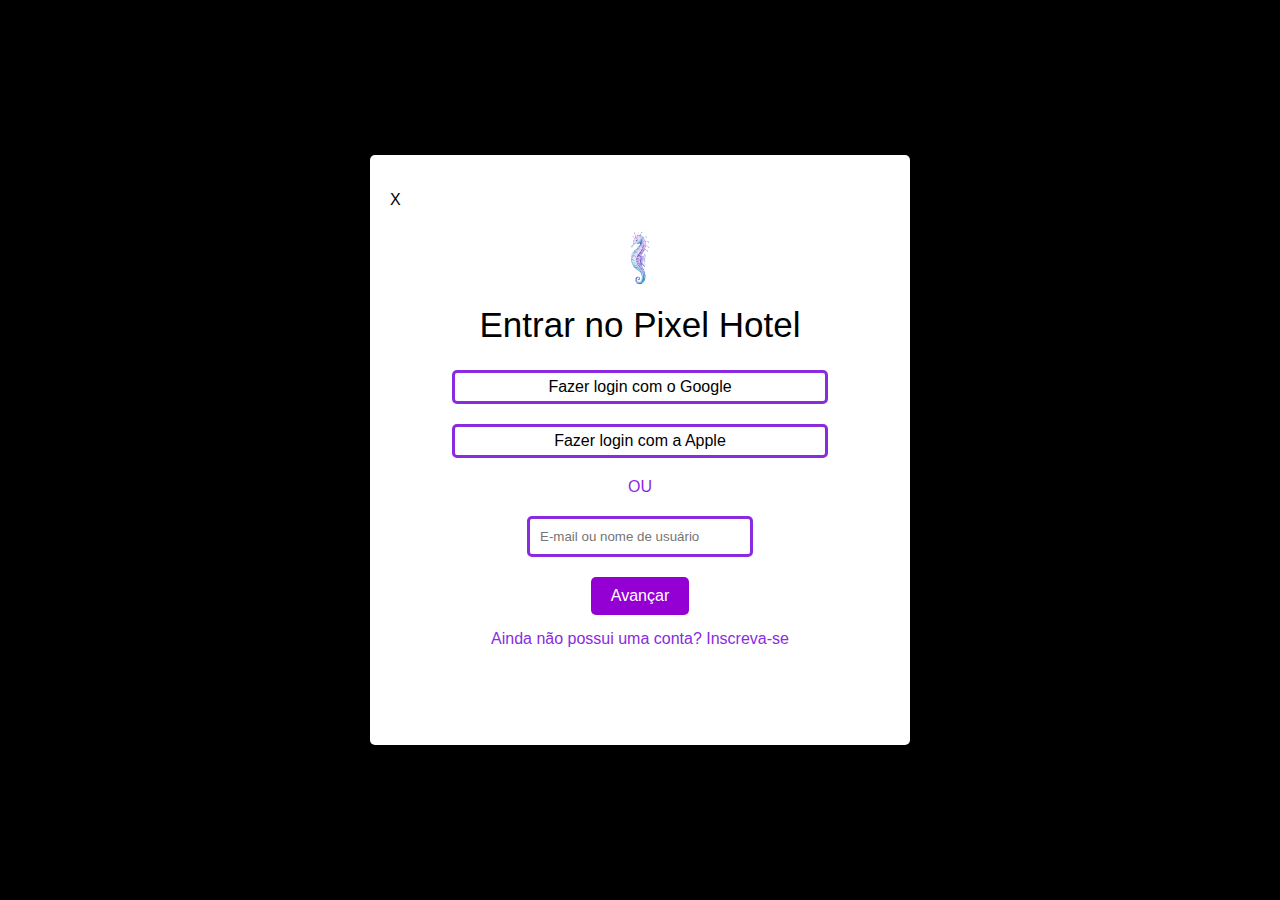
<file: index.html>
<!DOCTYPE html>
<html lang="pt-br">
<head>
    <meta charset="UTF-8">
    <meta name="viewport" content="width=device-width, initial-scale=1.0">
    <title>Login</title>
    <link rel="stylesheet" href="login.css">
</head>
<body>
    <div class="background"></div> 
    <div class="login-box">
      <p>X</p>
      <img src="img/logo.png" alt="Pixel Hotel Logo" class="logo">
      <h2>Entrar no Pixel Hotel</h2>
      <div class="login-options">
        <a href="#">Fazer login com o Google</a>
        <a href="#">Fazer login com a Apple</a>
      </div>
      <p1>OU</p1>
      <form id="loginForm" action="#" method="POST">
        <input id="emailInput" type="email" name="email" placeholder="E-mail ou nome de usuário" required><br>
        <button type="button" class="avancar-btn" onclick="redirectToSegPage()">Avançar</button>
      </form>
      <p2 class="signup-link"><a href="">Ainda não possui uma conta? Inscreva-se</a></p2>

      <script>
          function redirectToSegPage() {
              var emailInput = document.getElementById("emailInput").value;
              if (emailInput.trim() !== "") {
                  window.location.href = "segpag.html?email=" + encodeURIComponent(emailInput);
              } else {
                  alert("Por favor, preencha um e-mail válido.");
              }
          }
      </script>
    </div>
</body>
</html>
</file>
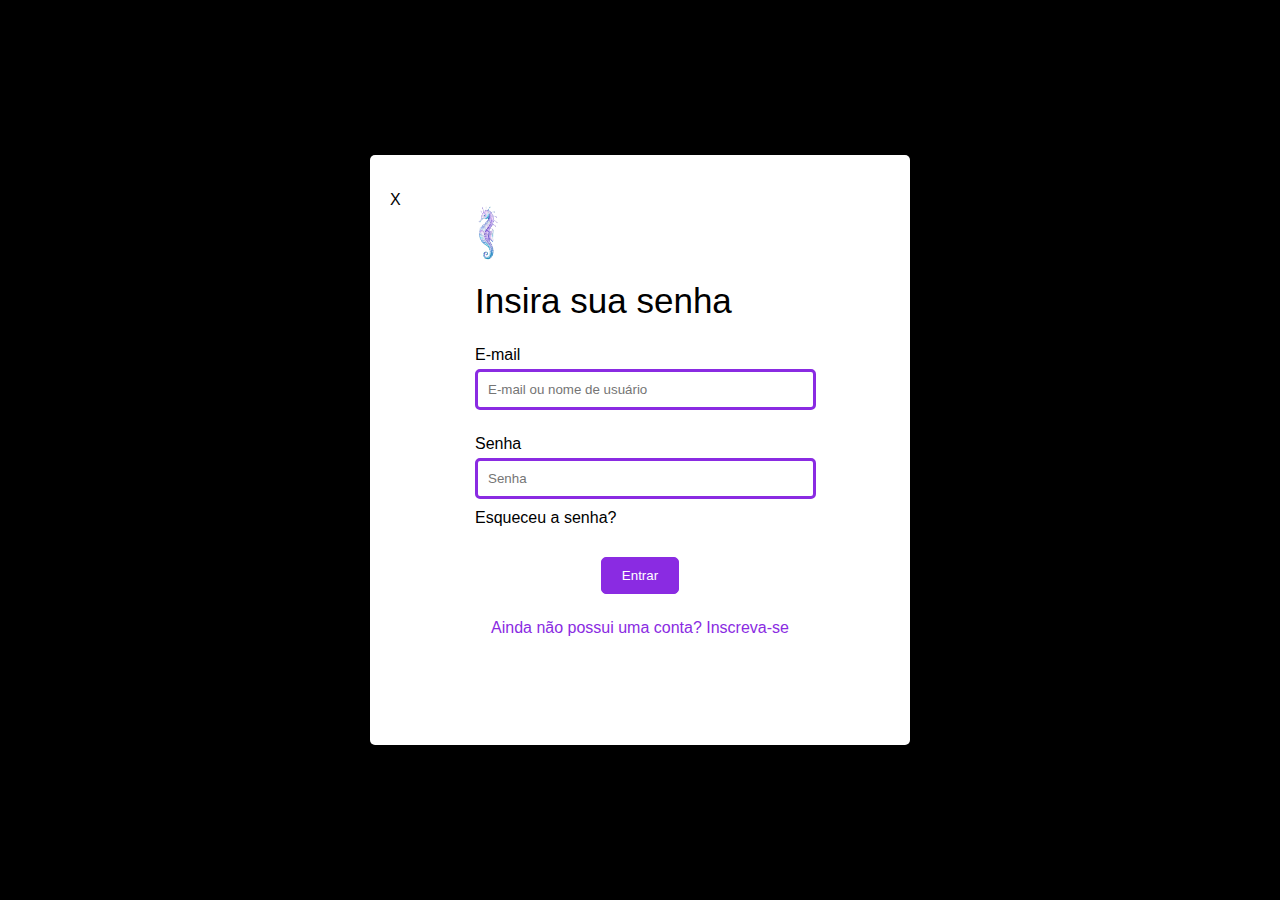
<file: login2.html>
<!DOCTYPE html>
<html lang="pt-br">
<head>
    <meta charset="UTF-8">
    <meta name="viewport" content="width=device-width, initial-scale=1.0">
    <title>Login</title>
    <link rel="stylesheet" href="login.css">
</head>
<body>
    <div class="background"></div> 
    <div class="login-box2">
      <div class="plogo" style="display: flex;">
        <p>X</p>
        <img src="img/logo.png" alt="Pixel Hotel Logo" class="logo">
      </div>
      <h2>Insira sua senha</h2>
      <p3>E-mail</p3>
      <div class="formcontainer" style="text-align: left; margin-left: 85px;">
        <form action="#" method="POST">
          <input type="email" name="email" placeholder="E-mail ou nome de usuário" required><br>
        </form>
      </div>
      <p3>Senha</p3>
      <div class="formcontainer" style="text-align: left;">
        <form action="#" method="POST">
            <input type="password" name="senha" class="senha-input" placeholder="Senha" required><br>
            <p3>Esqueceu a senha?</p3>
            <div class="button-container" style="text-align: center";><button type="submit">Entrar</button></div>
        </form>
    </div>
      <p1 class="signup-link"><a href="">Ainda não possui uma conta? Inscreva-se</a></p1>
    </div>
  </body>
  </html>
</file>
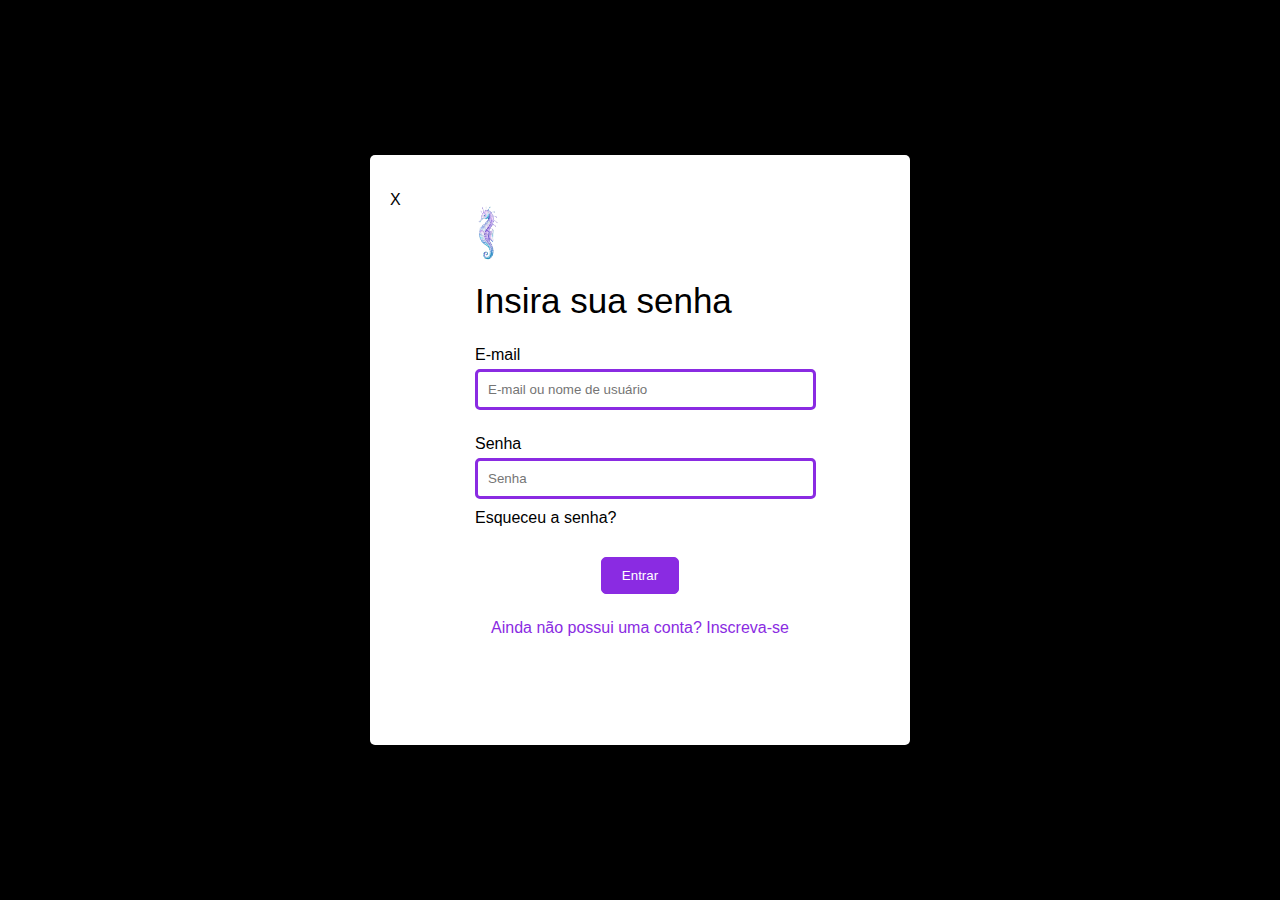
<file: segpag.html>
<!DOCTYPE html>
<html lang="pt-br">
<head>
    <meta charset="UTF-8">
    <meta name="viewport" content="width=device-width, initial-scale=1.0">
    <title>Login</title>
    <link rel="stylesheet" href="login.css">
</head>
<body>
    <div class="background"></div> 
    <div class="login-box2">
      <div class="plogo" style="display: flex;">
        <p>X</p>
        <img src="img/logo.png" alt="Pixel Hotel Logo" class="logo">
      </div>
      <h2>Insira sua senha</h2>
      <p3>E-mail</p3>
      <div class="formcontainer" style="text-align: left; margin-left: 85px;">
        <form action="#" method="POST">
          <input id="emailInput" type="email" name="email" placeholder="E-mail ou nome de usuário" required readonly><br>
        </form>
      </div>
      <p3>Senha</p3>
      <div class="formcontainer" style="text-align: left;">
        <form action="#" method="POST">
            <input type="password" name="senha" class="senha-input" placeholder="Senha" required><br>
            <p3>Esqueceu a senha?</p3>
            <div class="button-container" style="text-align: center";><button type="submit">Entrar</button></div>
        </form>
    </div>
      <p1 class="signup-link"><a href="">Ainda não possui uma conta? Inscreva-se</a></p1>

      <script>
          window.onload = function() {
              var urlParams = new URLSearchParams(window.location.search);
              var email = urlParams.get('email');
              if (email) {
                  document.getElementById("emailInput").value = email;
              }
          };
      </script>
    </div>
</body>
</html>
</file>
<file: login.css>
body, html {
    margin: 0;
    padding: 0;
    height: 100%;
    font-family: Inter, Arial, Arial, Helvetica, sans-serif;
  }
  
  .background {     /*fundo*/
    position: fixed;
    top: 0;
    left: 0;
    width: 100%;
    height: 100%;
    background-color: black;
  }
  
  .login-box {    /*quadrado central*/
    position: absolute;
    top: 50%;
    left: 50%;
    transform: translate(-50%, -50%);
    background-color: white; 
    padding: 20px;
    text-align: center;
    width: 500px;
    height: 550px;
    border-radius: 5px;
  }

  .login-box p{
    text-align: left;
  }

  .login-box h2{
    font-size: 35px;
    font-weight: normal;
    margin-top: 10px;
    margin-bottom: 25px;
  }

  .login-box p1, p2{
    color: blueviolet;
  }
  
  .logo {
    width: 54px; /* logo*/
    height: 66px;
  }
  
  .login-options {
    margin-bottom: 20px;
  }
  
  .login-options a {
    display: block;
    margin: 0 auto;
    color: black; 
    border: 3px solid blueviolet; 
    padding: 5px 10px;
    border-radius: 5px;
    text-decoration: none;
    text-align: center;
    margin-bottom: 20px;
    max-width: 350px;

  }
  
  form input[type="email"] {
  width: 200px; 
  padding: 10px; 
  margin-bottom: 20px;
  margin-top: 20px;
  border-radius: 5px;
  border: 3px solid blueviolet;
}

  .signup-link a { /*cadastro link*/
    color: blueviolet; 
    text-decoration: none;
  }
  
  .avancar-btn {
    margin-bottom: 15px;
    background-color: #9400d3; 
    color: white; 
    padding: 10px 20px; 
    font-size: 16px; 
    border: none; 
    cursor: pointer; 
    border-radius: 5px; 
}

.avancar-btn:hover {
    background-color: #490a64; 
}


  /*PAG 1 ACIMA */

  
  .login-box2 {    /*quadrado central*/
    position: absolute;
    top: 50%;
    left: 50%;
    transform: translate(-50%, -50%);
    background-color: white; 
    padding: 20px;
    text-align: center;
    width: 500px;
    height: 550px;
    border-radius: 5px;
  }

  .login-box2 p3{   /*textos e-mail, senha e esqueceu sua senha */
    text-align: left;
    margin-left: 85px;
    display: block;
    margin-bottom: 5px ;
  }

  .login-box2 h2{     /*título */
    font-size: 35px;
    font-weight: normal;
    margin-top: 15px;
    margin-bottom: 25px;
    margin-left: 85px;
    text-align: left;
    clear: both;
  }

  
  .login-box2 .logo {     /* logo*/
    width: 54px;        
    height: 66px;
    float: left;
    clear: left;
    display: inline-block;
    margin-top: 25px;
    margin-left: 60px;
  }
  
  
  .login-box2 input[type="email"] {
  margin-bottom: 25px;
  margin-top: 0px;
  border-radius: 5px;
  border: 3px solid blueviolet; 
  width: 315px;
}

.senha-input {
  margin-bottom: 10px;
  margin-top: 0px;
  border-radius: 5px;
  border: 3px solid blueviolet; 
  padding: 10px;
  width: 315px;
}

.senha-input {
  margin-left: 85px;
}

  .login-box2 .signup-link a { /*cadastro link*/
    color: blueviolet; 
    text-decoration: none;
  }
  
  .login-box2 button[type="submit"] {   /* botão entrar */
    background-color: blueviolet; 
    color: white; 
    border: 1px solid blueviolet; 
    border-radius: 5px;
    cursor: pointer;
    margin: 0 auto;
    margin-bottom: 25px;
    margin-top: 25px;
  }
  
  .login-box2 button[type="submit"]:hover {  /*tom mais escuro ao passar o mouse no entrar*/
    background-color: #9400d3; 
    border-color: #9400d3; 
  }


  button[type="submit"] {
    background-color: blueviolet; 
    color: white; 
    border: 1px solid blueviolet; 
    padding: 10px 20px;
    border-radius: 5px;
    cursor: pointer;
    margin: 0 auto;
    margin-bottom: 15px;
  }
  
  button[type="submit"]:hover {  
    background-color: #9400d3; 
    border-color: #9400d3; 
  }
</file>
